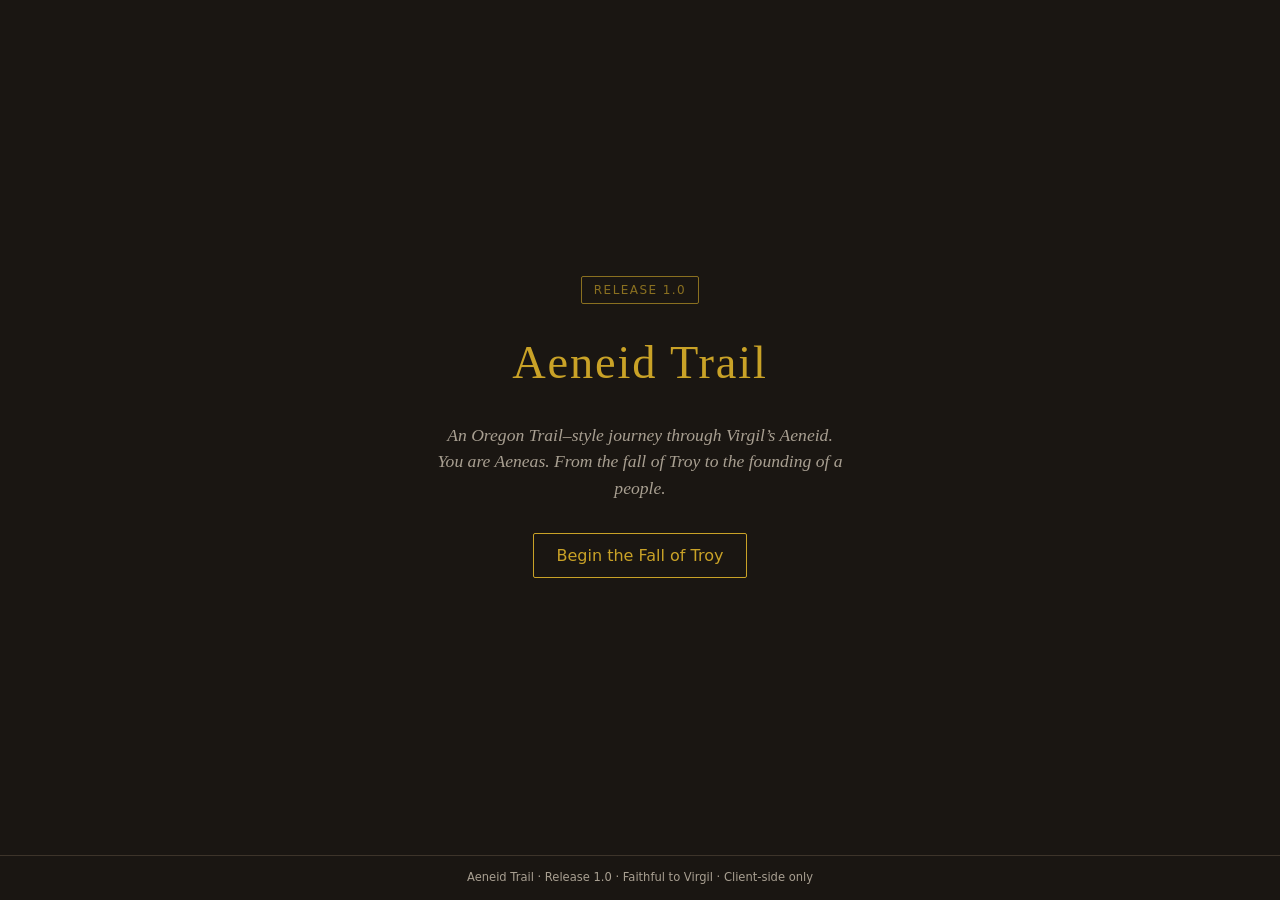
<file: index.html>
<!DOCTYPE html>
<html lang="en">
<head>
  <meta charset="UTF-8" />
  <meta http-equiv="refresh" content="0; url=AeneidTrail.html" />
  <link rel="canonical" href="AeneidTrail.html" />
  <title>Aeneid Trail</title>
  <script>window.location.replace("AeneidTrail.html");</script>
</head>
<body>
  <p>Redirecting to <a href="AeneidTrail.html">Aeneid Trail</a>…</p>
</body>
</html>
</file>
<file: css/styles.css>
/* Aeneid Trail — Phase 3 Styles
   Clean, readable, slightly classical. Improved status feedback,
   progress indicator, accessibility, and responsive layout.
*/

:root {
  --bg: #1a1612;
  --bg-panel: #241f19;
  --text: #e8e0d5;
  --text-muted: #a89f91;
  --accent: #c9a227;
  --accent-dim: #8a7020;
  --danger: #c45c5c;
  --warn: #c9a04a;
  --border: #3d342a;
  --alive: #7a9e6a;
  --dead: #8a5a5a;
  --font-serif: "Georgia", "Times New Roman", serif;
  --font-sans: system-ui, -apple-system, "Segoe UI", Roboto, sans-serif;
  --focus-ring: 0 0 0 3px rgba(201, 162, 39, 0.45);
}

* {
  box-sizing: border-box;
  margin: 0;
  padding: 0;
}

html, body {
  height: 100%;
  background: var(--bg);
  color: var(--text);
  font-family: var(--font-sans);
  line-height: 1.5;
}

body {
  display: flex;
  flex-direction: column;
  min-height: 100vh;
}

/* Focus visibility for keyboard / a11y */
button:focus-visible,
.choice-btn:focus-visible,
#scene-text:focus-visible {
  outline: none;
  box-shadow: var(--focus-ring);
}

/* ---------- Screens ---------- */

.screen {
  display: none;
  flex: 1;
  flex-direction: column;
  padding: 1.25rem 1.5rem;
  max-width: 920px;
  margin: 0 auto;
  width: 100%;
  gap: 0.9rem;
}

.screen.active {
  display: flex;
}

/* ---------- Title ---------- */

#title-screen {
  justify-content: center;
  align-items: center;
  text-align: center;
  gap: 1.5rem;
}

#title-screen h1 {
  font-family: var(--font-serif);
  font-size: clamp(2.2rem, 6vw, 2.9rem);
  font-weight: 400;
  letter-spacing: 0.04em;
  color: var(--accent);
}

#title-screen .subtitle {
  font-family: var(--font-serif);
  font-style: italic;
  color: var(--text-muted);
  font-size: 1.1rem;
  max-width: 28rem;
}

#title-screen .phase-tag {
  font-size: 0.75rem;
  text-transform: uppercase;
  letter-spacing: 0.12em;
  color: var(--accent-dim);
  border: 1px solid var(--accent-dim);
  padding: 0.25rem 0.75rem;
  border-radius: 2px;
}

.btn-row {
  display: flex;
  gap: 1rem;
  margin-top: 0.5rem;
  flex-wrap: wrap;
  justify-content: center;
}

button {
  font-family: var(--font-sans);
  font-size: 1rem;
  padding: 0.75rem 1.4rem;
  border: 1px solid var(--accent);
  background: transparent;
  color: var(--accent);
  cursor: pointer;
  border-radius: 2px;
  transition: background 0.15s, color 0.15s;
  min-height: 44px; /* touch target */
}

button:hover {
  background: var(--accent);
  color: var(--bg);
}

button.secondary {
  border-color: var(--border);
  color: var(--text-muted);
}

button.secondary:hover {
  background: var(--border);
  color: var(--text);
}

/* ---------- Game header ---------- */

header.game-header {
  display: flex;
  justify-content: space-between;
  align-items: baseline;
  border-bottom: 1px solid var(--border);
  padding-bottom: 0.45rem;
  gap: 1rem;
  flex-wrap: wrap;
}

header.game-header h2 {
  font-family: var(--font-serif);
  font-weight: 400;
  font-size: 1.3rem;
  color: var(--accent);
}

#travel-info {
  font-size: 0.82rem;
  color: var(--text-muted);
}

/* ---------- Progress ---------- */

.progress-panel {
  background: var(--bg-panel);
  border: 1px solid var(--border);
  border-radius: 3px;
  padding: 0.6rem 0.9rem 0.75rem;
}

.progress-label {
  display: flex;
  justify-content: space-between;
  font-size: 0.75rem;
  text-transform: uppercase;
  letter-spacing: 0.06em;
  color: var(--text-muted);
  margin-bottom: 0.45rem;
}

#chapter-label {
  color: var(--accent);
  text-transform: none;
  letter-spacing: 0;
  font-family: var(--font-serif);
  font-size: 0.9rem;
}

.chapter-progress {
  display: flex;
  gap: 0.35rem;
  flex-wrap: wrap;
}

.chapter-dot {
  width: 1.7rem;
  height: 1.7rem;
  border-radius: 50%;
  border: 1px solid var(--border);
  display: flex;
  align-items: center;
  justify-content: center;
  font-size: 0.7rem;
  color: var(--text-muted);
  background: transparent;
}

.chapter-dot.done {
  background: var(--accent-dim);
  border-color: var(--accent-dim);
  color: var(--bg);
}

.chapter-dot.current {
  background: var(--accent);
  border-color: var(--accent);
  color: var(--bg);
  font-weight: 600;
  box-shadow: 0 0 0 2px rgba(201, 162, 39, 0.25);
}

.chapter-dot .num {
  line-height: 1;
}

/* ---------- Status ---------- */

.status-panel {
  display: grid;
  grid-template-columns: repeat(5, 1fr);
  gap: 0.5rem;
  background: var(--bg-panel);
  border: 1px solid var(--border);
  padding: 0.65rem 0.75rem;
  border-radius: 3px;
}

.stat {
  text-align: center;
}

.stat .label {
  font-size: 0.68rem;
  text-transform: uppercase;
  letter-spacing: 0.06em;
  color: var(--text-muted);
}

.stat .value {
  font-size: 1.3rem;
  font-family: var(--font-serif);
  color: var(--text);
}

.stat .value.stat-warn {
  color: var(--warn);
}

.stat .value.stat-danger {
  color: var(--danger);
}

/* ---------- Scene ---------- */

.scene-panel {
  background: var(--bg-panel);
  border: 1px solid var(--border);
  padding: 1.15rem 1.35rem;
  border-radius: 3px;
  flex: 1;
  display: flex;
  flex-direction: column;
  gap: 0.9rem;
  min-height: 12rem;
}

#scene-title {
  font-family: var(--font-serif);
  font-size: 1.4rem;
  font-weight: 400;
  color: var(--accent);
}

#scene-text {
  font-family: var(--font-serif);
  font-size: 1.02rem;
  line-height: 1.65;
  white-space: pre-wrap;
  color: var(--text);
  max-height: 20rem;
  overflow-y: auto;
}

#choices {
  display: flex;
  flex-direction: column;
  gap: 0.55rem;
  margin-top: 0.25rem;
}

.choice-btn {
  text-align: left;
  padding: 0.85rem 1.1rem;
  border-color: var(--border);
  color: var(--text);
  background: transparent;
  font-size: 0.95rem;
  line-height: 1.4;
  min-height: 48px;
  border-radius: 2px;
}

.choice-btn:hover {
  border-color: var(--accent);
  background: rgba(201, 162, 39, 0.08);
  color: var(--text);
}

#end-note {
  margin-top: 0.35rem;
  padding: 0.7rem 0.85rem;
  border: 1px dashed var(--accent-dim);
  color: var(--text-muted);
  font-size: 0.88rem;
  font-family: var(--font-serif);
  font-style: italic;
}

/* ---------- Info panels ---------- */

.info-row {
  display: grid;
  grid-template-columns: 1fr 1fr;
  gap: 0.75rem;
}

.info-panel {
  background: var(--bg-panel);
  border: 1px solid var(--border);
  padding: 0.7rem 0.9rem;
  border-radius: 3px;
  font-size: 0.88rem;
}

.info-panel h3 {
  font-family: var(--font-serif);
  font-size: 0.92rem;
  color: var(--accent);
  margin-bottom: 0.35rem;
  font-weight: 400;
}

#companion-list {
  list-style: none;
}

#companion-list li {
  padding: 0.12rem 0;
}

#companion-list li.alive {
  color: var(--alive);
}

#companion-list li.dead {
  color: var(--dead);
  text-decoration: line-through;
  opacity: 0.8;
}

#flags-display {
  color: var(--text-muted);
  font-size: 0.82rem;
  word-break: break-word;
}

.log-panel {
  margin-top: 0;
}

#event-log {
  font-size: 0.8rem;
  color: var(--text-muted);
  max-height: 7.5rem;
  overflow-y: auto;
  line-height: 1.45;
}

.log-line {
  padding: 0.12rem 0;
}

/* ---------- Footer ---------- */

footer {
  text-align: center;
  padding: 0.85rem;
  font-size: 0.72rem;
  color: var(--text-muted);
  border-top: 1px solid var(--border);
  margin-top: auto;
}

/* ---------- Responsive ---------- */

@media (max-width: 640px) {
  .screen {
    padding: 1rem;
  }

  .status-panel {
    grid-template-columns: repeat(3, 1fr);
  }

  .info-row {
    grid-template-columns: 1fr;
  }

  #scene-text {
    max-height: 14rem;
    font-size: 0.98rem;
  }

  .chapter-dot {
    width: 1.5rem;
    height: 1.5rem;
    font-size: 0.65rem;
  }

  header.game-header {
    flex-direction: column;
    align-items: flex-start;
    gap: 0.25rem;
  }
}

@media (max-width: 400px) {
  .status-panel {
    grid-template-columns: repeat(2, 1fr);
  }
}

/* Reduced motion */
@media (prefers-reduced-motion: reduce) {
  button,
  .choice-btn {
    transition: none;
  }
}
</file>
